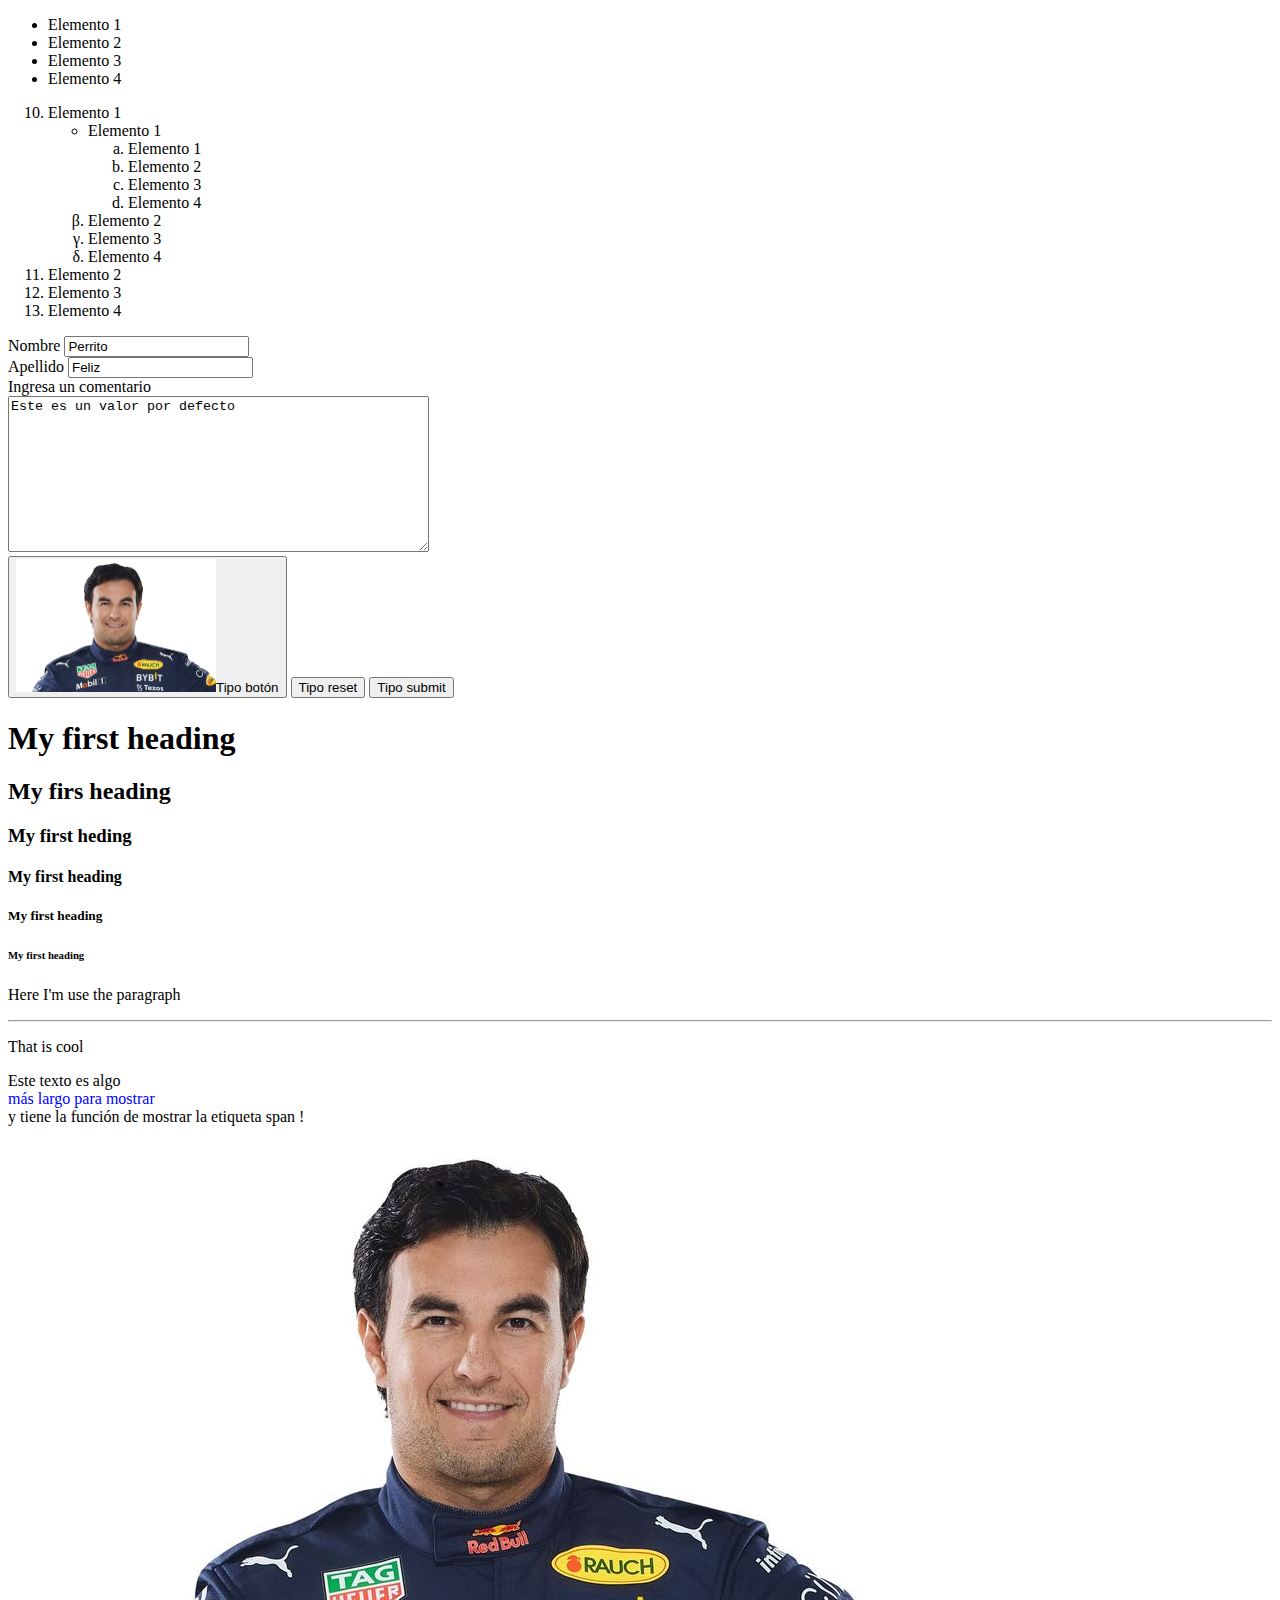
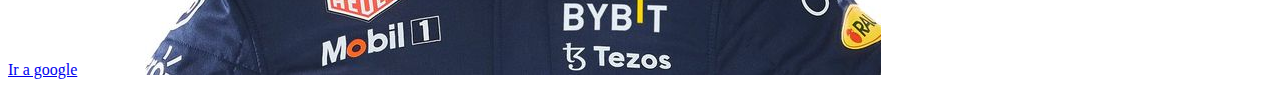
<file: Index.html>
<!DOCTYPE html>
<html>
<head>
    <title>My firs web</title>
</head>
<body>
    <!--ul es lista no ordenada-->
    <ul>
        <li>Elemento 1</li>
        <li>Elemento 2</li>
        <li>Elemento 3</li>
        <li>Elemento 4</li>
    </ul>

    <!--ul es lista ordenada-->
    <ol>
        <li value="10">Elemento 1</li>
            <ul>
                <li>Elemento 1</li>
                    <ul>
                        <li style="list-style-type: lower-alpha;">Elemento 1</li>
                        <li style="list-style-type: lower-alpha;">Elemento 2</li>
                        <li style="list-style-type: lower-alpha;">Elemento 3</li>
                        <li style="list-style-type: lower-alpha;">Elemento 4</li>
                    </ul>
                <li style="list-style-type: lower-greek;">Elemento 2</li>
                <li style="list-style-type: lower-greek;">Elemento 3</li>
                <li style="list-style-type: lower-greek;">Elemento 4</li>
            </ul>
        <li>Elemento 2</li>
        <li>Elemento 3</li>
        <li>Elemento 4</li>
    </ol>

    <form action="/formulario" method="POST">
        <label for="Nombre">Nombre</label>
        <input value="Perrito" type="text" id="Nombre" name="Nombre" placeholder="Coloca tu nombre"/>
        <br>
        <label for="apellido">Apellido</label>
        <input  value="Feliz" type="text" id="apellido" name="apellido" placeholder="Coloca tu apellido">
        <br>
        <label for="comentario">Ingresa un comentario</label>
        <br>
        <textarea  cols="50" rows="10" id="comentario" placeholder="Ingrese un comentario" name="comentario">Este es un valor por defecto</textarea>
        <br> 
        <button type="button"><img src="img/CheroPerez.jpg" width="200">Tipo botón</button> <!--Se especifica con JS qué hace -->
        <button type="reset">Tipo reset</button> <!--Después de enviar deja todo con predeterminados-->
        <button type="submit">Tipo submit</button> <!--Envía los datos a la ruta deseada-->
    </form>
    <h1>My first heading</h1>
    <h2>My firs heading</h2>
    <h3>My first heding</h3>
    <h4>My first heading</h4>
    <h5>My first heading</h5>
    <h6>My first heading</h6>
    <p>Here I'm use the paragraph</p>
    <hr>
    <p>That is cool</p>
    <p>
        Este texto es algo 
        <br><span  style="color:blue">más largo para mostrar</span><br>
        y tiene la función de mostrar la etiqueta span !
    </p>
    <!--In this place I can to write comments-->
    <a target="_blank" href="https://www.google.com">Ir a google</a>
    <img src="img/CheroPerez.jpg">


</body>
</html>
</file>
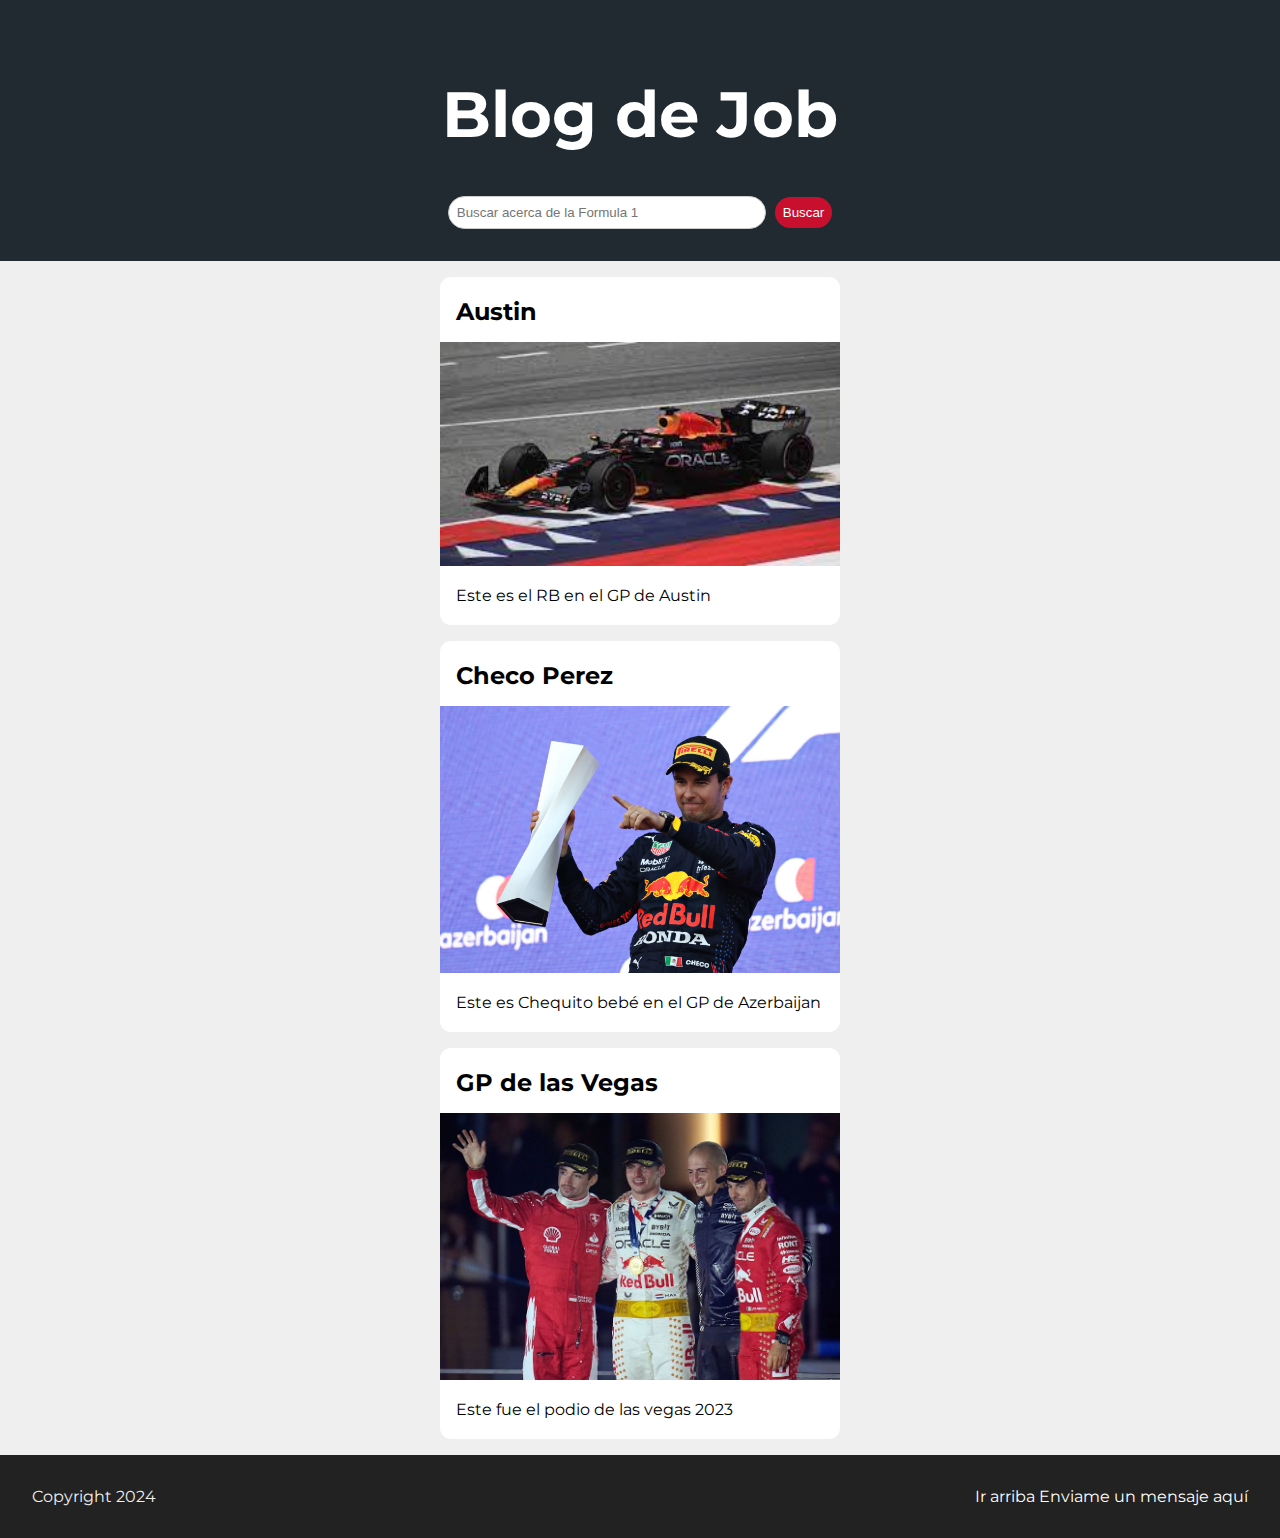
<file: index.html>
<!DOCTYPE html>
<html lang="es">
<head>
    <meta charset="UTF-8">
    <meta name="viewport" content="width=device-width, initial-scale=1.0">
    <title>Blog</title>
    <script defer src="main.js"></script>
    <link rel="icon" href="checo.png" type="image/x-icon">
    <link rel="preconnect" href="https://fonts.googleapis.com">
    <link rel="preconnect" href="https://fonts.gstatic.com" crossorigin>
    <link href="https://fonts.googleapis.com/css2?family=Montserrat:wght@400;700&display=swap" rel="stylesheet">
    <link rel="stylesheet" href="style.css">
</head>
<body>
    <header>
    <h1 id="titulo">Blog de Job</h1>
    <div class="search-container">
        <input type="text" id="searchInput" placeholder="Buscar acerca de la Formula 1">
        <button type="button" onclick="buscarEnGoogle()">Buscar</button>
    </div>
</header>


    <div class="background-container">
    
    <section class="container">
        <article class="post">
            <h2>Austin</h2>
            <a href="https://www.google.com/search?q=gp+de+austin+2023&rlz=1C1CHBF_esMX1067MX1067&oq=gp+de+austin+&gs_lcrp=EgZjaHJvbWUqBwgCEAAYgAQyBggAEEUYOTIMCAEQLhgUGIcCGIAEMgcIAhAAGIAEMgwIAxAAGBQYhwIYgAQyBwgEEAAYgAQyBwgFEAAYgAQyBwgGEAAYgAQyBwgHEAAYgAQyBwgIEAAYgATSAQg1MjU1ajBqN6gCALACAA&sourceid=chrome&ie=UTF-8" target="_blank">
                <img src="RB19.jpg" width="400px">
            </a>
            <p>
                Este es el RB en el GP de Austin
            </p>
        </article>
        <article class="post">
            <h2>Checo Perez</h2>
            <a href="https://www.google.com/search?q=gp+de+azerbaiy%C3%A1n+2023&rlz=1C1CHBF_esMX1067MX1067&oq=gp+de+a&gs_lcrp=EgZjaHJvbWUqDggBEEUYJxg7GIAEGIoFMg4IABBFGCcYOxiABBiKBTIOCAEQRRgnGDsYgAQYigUyBggCEEUYQDIGCAMQRRg5MgcIBBAuGIAEMgYIBRBFGDwyBggGEEUYPDIGCAcQRRg80gEIMzUzM2owajeoAgCwAgA&sourceid=chrome&ie=UTF-8" target="_blank">
                <img src="ChecoP" width="400px">
            </a>
            <p>
                Este es Chequito bebé en el GP de Azerbaijan
            </p>
        </article>
        <article class="post"> 
            <h2>GP de las Vegas</h2>
            <a href="https://www.google.com/search?q=GP+DE+LAS+VEGAS+2023&rlz=1C1CHBF_esMX1067MX1067&oq=gp+de+las+&gs_lcrp=EgZjaHJvbWUqDggBEEUYJxg7GIAEGIoFMggIABBFGCcYOzIOCAEQRRgnGDsYgAQYigUyBggCEEUYOTIGCAMQRRg7MgYIBBBFGDsyDAgFEC4YQxiABBiKBTIHCAYQABiABDIHCAcQABiABDIHCAgQLhiABDIHCAkQABiABNIBCDQ2NDFqMGo3qAIAsAIA&sourceid=chrome&ie=UTF-8" target="_blank">
                <img src="PodioGPVegas.jpg" width="400px">
            </a>
            <p>
                Este fue el podio de las vegas 2023
            </p>
        </article>
    </section>
    <footer>
        <section>
            <a href="#titulo">Ir arriba</a>
            <a href="mailto:jobogserrano@gmail.com">Enviame un mensaje aquí</a>
        </section>
        <p>Copyright 2024</p>
    </footer>
    </div>
    
</body>
</html>
</file>
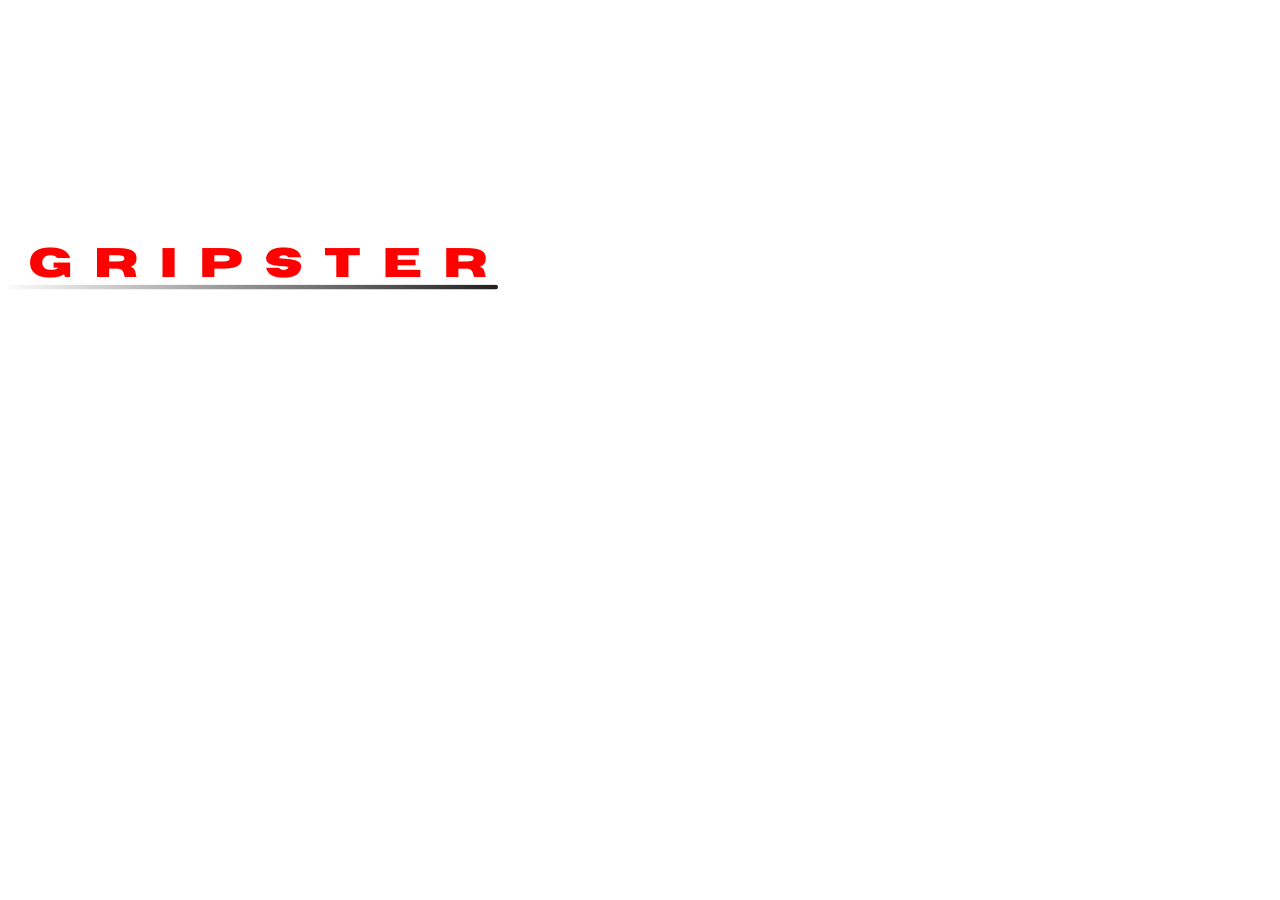
<file: imagenlogo.html>
<!DOCTYPE html>
<html lang="en">
<head>
    <meta charset="UTF-8">
    <meta name="viewport" content="width=device-width, initial-scale=1.0">
    <title>Document</title>
</head>
<body>
    <img src="imagenes/2.png" alt="Logo Gripster">
</body>
</html>
<!DOCTYPE html>
<html lang="en">
</file>
<file: style.css>
html {
    font-family: 'Montserrat', sans-serif;
}

body {
    margin: 0;
    background-color: #efefef;
}

header {
    background-color: #212931;
    color: white;
    padding: 2rem 3rem;
}

header h1 {
    font-size: 4rem;
    text-align: center;
}

.container {
    width: 400px;
    margin: 0 auto;
}

section article {
    transition: background-color 0.5s ease, transform 0.5s ease, box-shadow 0.3s ease;
    background-color: white;
    margin: 1rem 0rem;
    border-radius: 0.7rem;
    padding: 0.25rem 0rem;
    cursor: pointer;
}

section article:hover {
    background-color: #C8102E;
    transform: scale(1.05) rotate(-5deg);
    box-shadow: 0 0.35rem 0.6rem rgba(0, 0, 0, 0.4);
}

section article h2, section article p {
    margin: 1rem;
}

footer {
    background-color: #222;
    padding: 2rem;
    color: #efefef;
}

footer section {
    float: right;
}

footer p {
    margin: 0;
}

footer a {
    transition: color 0.3s ease;
    color: white;
    text-decoration: none;
}

footer a:hover {
    color: cornflowerblue;
}

.background-container {
    position: relative;
    z-index: 0;
    overflow: hidden;
}

.background-container::before {
    content: '';
    position: absolute;
    top: 0;
    left: 0;
    width: 100%;
    height: 100%;
    background-size: cover;
    background-repeat: no-repeat;
    transition: opacity 1s ease;
    z-index: -1;
}

.fade-out {
    opacity: 0;
}

/* Estilos para la barra de búsqueda */
.search-container {
    margin-top: 20px;
    text-align: center;
}

#searchInput {
    padding: 8px;
    width: 300px;
    border-radius: 20px;
    border: 1px solid #ccc;
    color: #333;
    transition: transform 0.3s ease; /* Agrega animación de transformación */
}

button {
    padding: 8px;
    cursor: pointer;
    border-radius: 20px;
    margin-left: 5px;
    color: #fff;
    background-color: #c8102e;
    border: none;
    transition: transform 0.3s ease; /* Agrega animación de transformación */
}

/* Agrega estilos cuando el usuario interactúa */
#searchInput:focus,
button:focus {
    transform: scale(1.1); /* Aumenta el tamaño al hacer clic */
}
</file>
